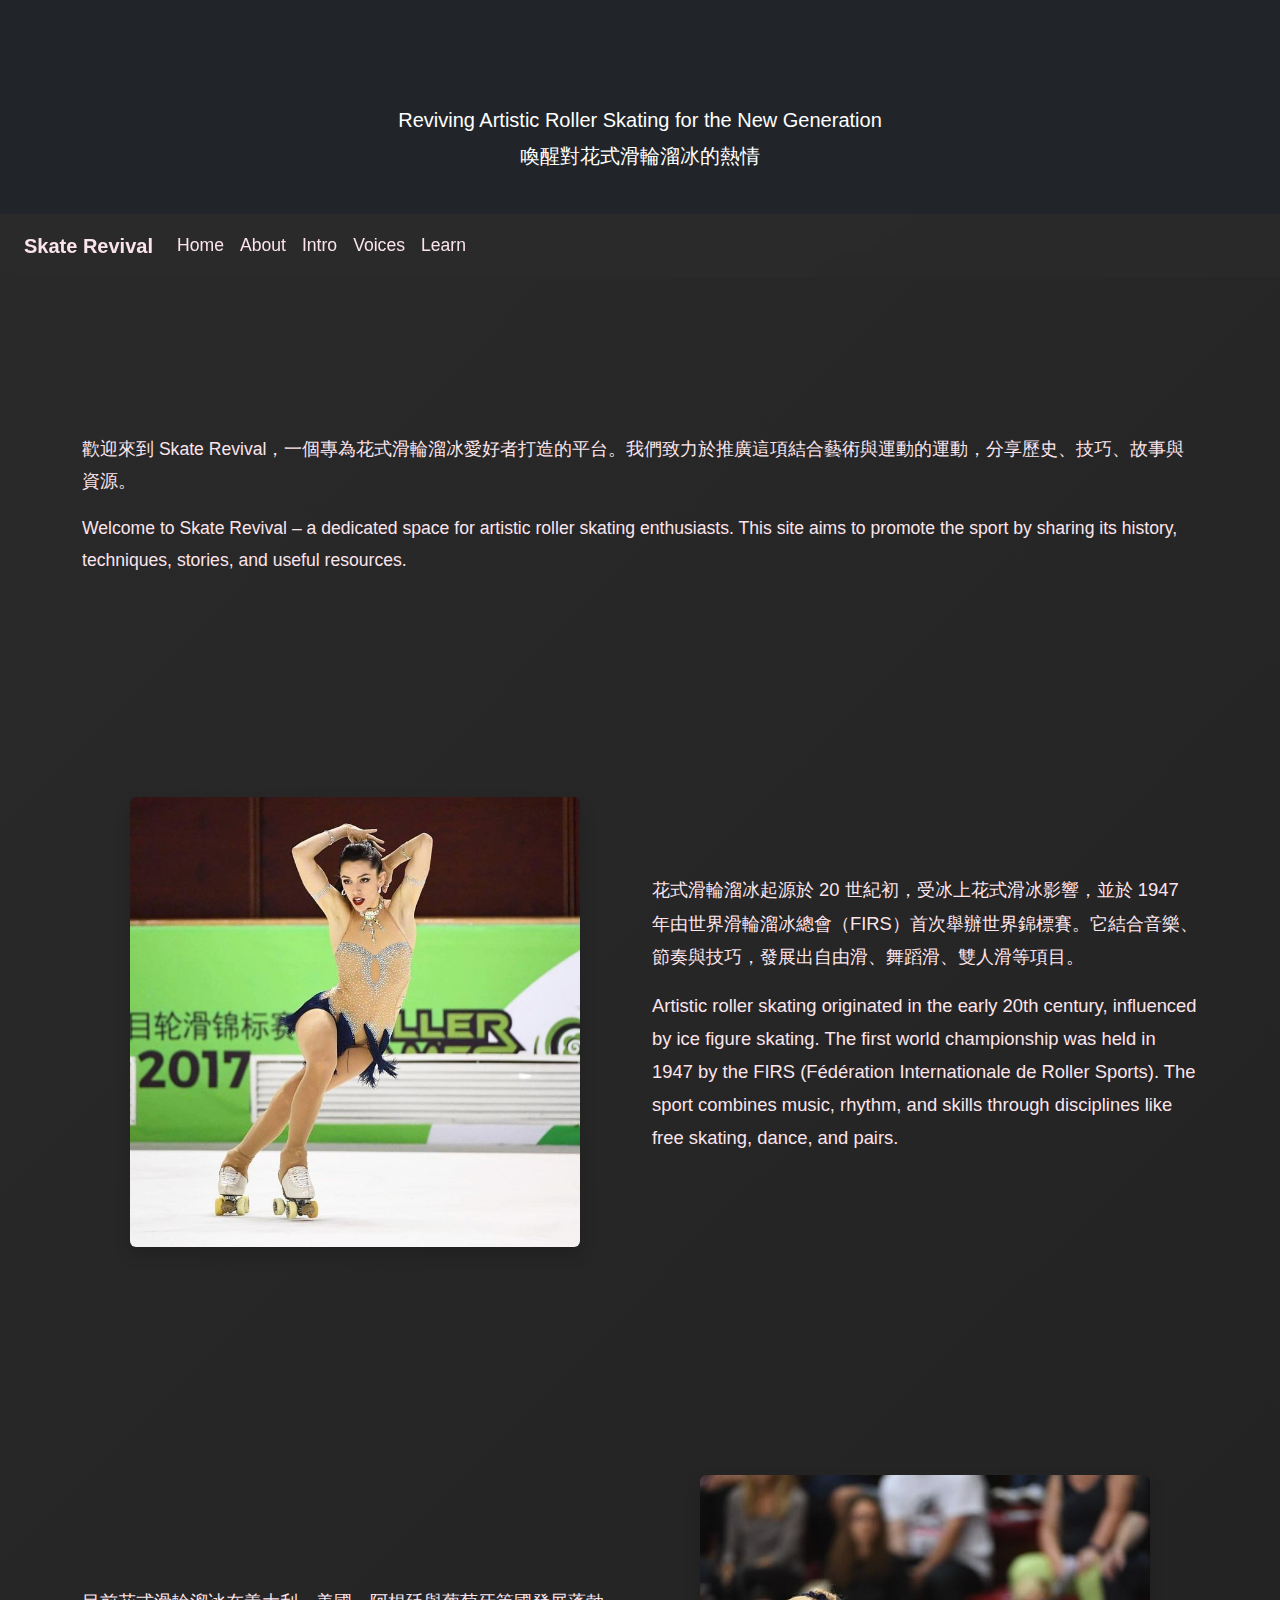
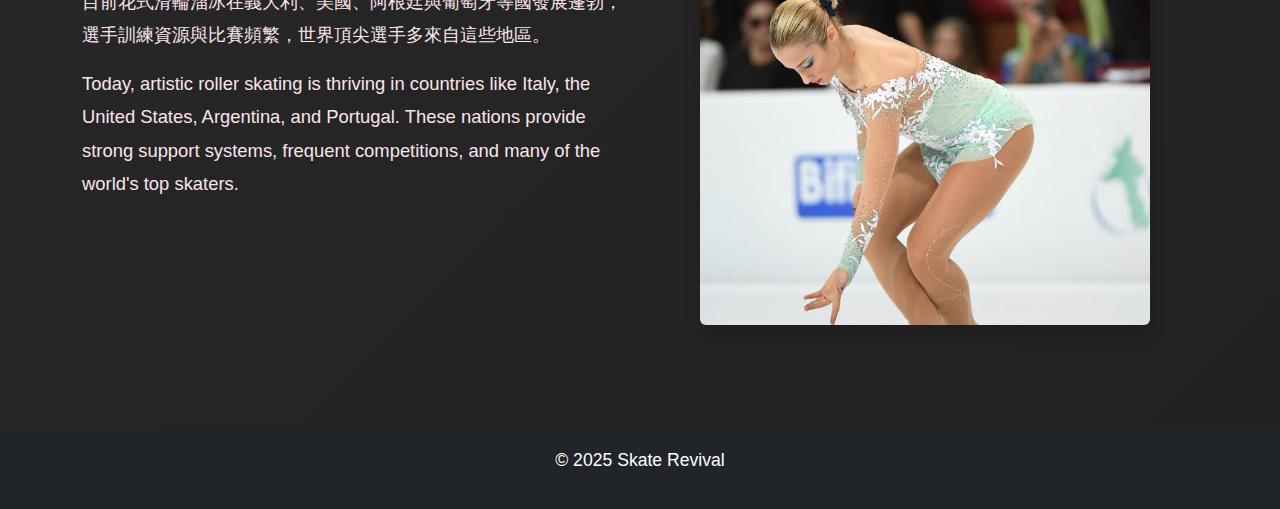
<file: index.html>
<!DOCTYPE html>
<html lang="en">
<head>
  <meta charset="UTF-8" />
  <meta name="viewport" content="width=device-width, initial-scale=1.0" />
  <title>Skate Revival</title>
  <link rel="stylesheet" href="https://cdn.jsdelivr.net/npm/bootstrap@5.3.0/dist/css/bootstrap.min.css" />
  <link rel="stylesheet" href="style.css" />
</head>
<body>
  <!-- Header -->
  <header class="bg-dark text-white p-4 text-center">
    <h1>Skate Revival</h1>
    <p class="lead">Reviving Artistic Roller Skating for the New Generation<br>喚醒對花式滑輪溜冰的熱情</p>
  </header>

  <!-- Navigation Bar -->
  <nav class="navbar navbar-expand-lg navbar-light bg-light px-4">
    <a class="navbar-brand fw-bold" href="index.html">Skate Revival</a>
    <button class="navbar-toggler" type="button" data-bs-toggle="collapse" data-bs-target="#navbarNav">
      <span class="navbar-toggler-icon"></span>
    </button>
    <div class="collapse navbar-collapse" id="navbarNav">
      <ul class="navbar-nav">
        <li class="nav-item"><a class="nav-link" href="index.html">Home</a></li>
        <li class="nav-item"><a class="nav-link" href="about.html">About</a></li>
        <li class="nav-item"><a class="nav-link" href="intro.html">Intro</a></li>
        <li class="nav-item"><a class="nav-link" href="voices.html">Voices</a></li>
        <li class="nav-item"><a class="nav-link" href="learn.html">Learn</a></li>
      </ul>
    </div>
  </nav>

  <!-- Website Introduction -->
  <section class="container py-5">
    <h2 class="text-center mb-4">網站簡介<br><small>Website Introduction</small></h2>
    <p>
      歡迎來到 Skate Revival，一個專為花式滑輪溜冰愛好者打造的平台。我們致力於推廣這項結合藝術與運動的運動，分享歷史、技巧、故事與資源。
    </p>
    <p>
      Welcome to Skate Revival – a dedicated space for artistic roller skating enthusiasts. This site aims to promote the sport by sharing its history, techniques, stories, and useful resources.
    </p>
  </section>

  <!-- Skating History -->
  <section class="container py-5">
    <h2 class="text-center mb-4">花式滑輪溜冰的歷史<br><small>History of Artistic Roller Skating</small></h2>
    <div class="row mb-4">
      <div class="col-md-6 d-flex justify-content-center">
        <img src="about1.jpg" alt="Historical Skating" class="img-fluid rounded shadow" style="width: 450px; height: 450px; object-fit: cover;">
      </div>
      <div class="col-md-6 d-flex flex-column justify-content-center" style="font-size: 1.15rem; line-height: 1.8;">
        <p>
          花式滑輪溜冰起源於 20 世紀初，受冰上花式滑冰影響，並於 1947 年由世界滑輪溜冰總會（FIRS）首次舉辦世界錦標賽。它結合音樂、節奏與技巧，發展出自由滑、舞蹈滑、雙人滑等項目。
        </p>
        <p>
          Artistic roller skating originated in the early 20th century, influenced by ice figure skating. The first world championship was held in 1947 by the FIRS (Fédération Internationale de Roller Sports). The sport combines music, rhythm, and skills through disciplines like free skating, dance, and pairs.
        </p>
      </div>
    </div>
  </section>

  <!-- Popular Countries -->
  <section class="container py-5">
    <h2 class="text-center mb-4">熱門發展國家<br><small>Popular Countries for Artistic Roller Skating</small></h2>
    <div class="row mb-4">
      <div class="col-md-6 d-flex flex-column justify-content-center" style="font-size: 1.15rem; line-height: 1.8;">
        <p>
          目前花式滑輪溜冰在義大利、美國、阿根廷與葡萄牙等國發展蓬勃，選手訓練資源與比賽頻繁，世界頂尖選手多來自這些地區。
        </p>
        <p>
          Today, artistic roller skating is thriving in countries like Italy, the United States, Argentina, and Portugal. These nations provide strong support systems, frequent competitions, and many of the world's top skaters.
        </p>
      </div>
      <div class="col-md-6 d-flex justify-content-center">
        <img src="about2.jpg" alt="Popular Countries" class="img-fluid rounded shadow" style="width: 450px; height: 450px; object-fit: cover;">
      </div>
      </div>
    </div>
  </section>

  <!-- Footer -->
  <footer class="bg-dark text-white text-center p-3">
    <p>&copy; 2025 Skate Revival</p>
  </footer>

  <script src="script.js"></script>
  <script src="https://cdn.jsdelivr.net/npm/bootstrap@5.3.0/dist/js/bootstrap.bundle.min.js"></script>
</body>
</html>
</file>
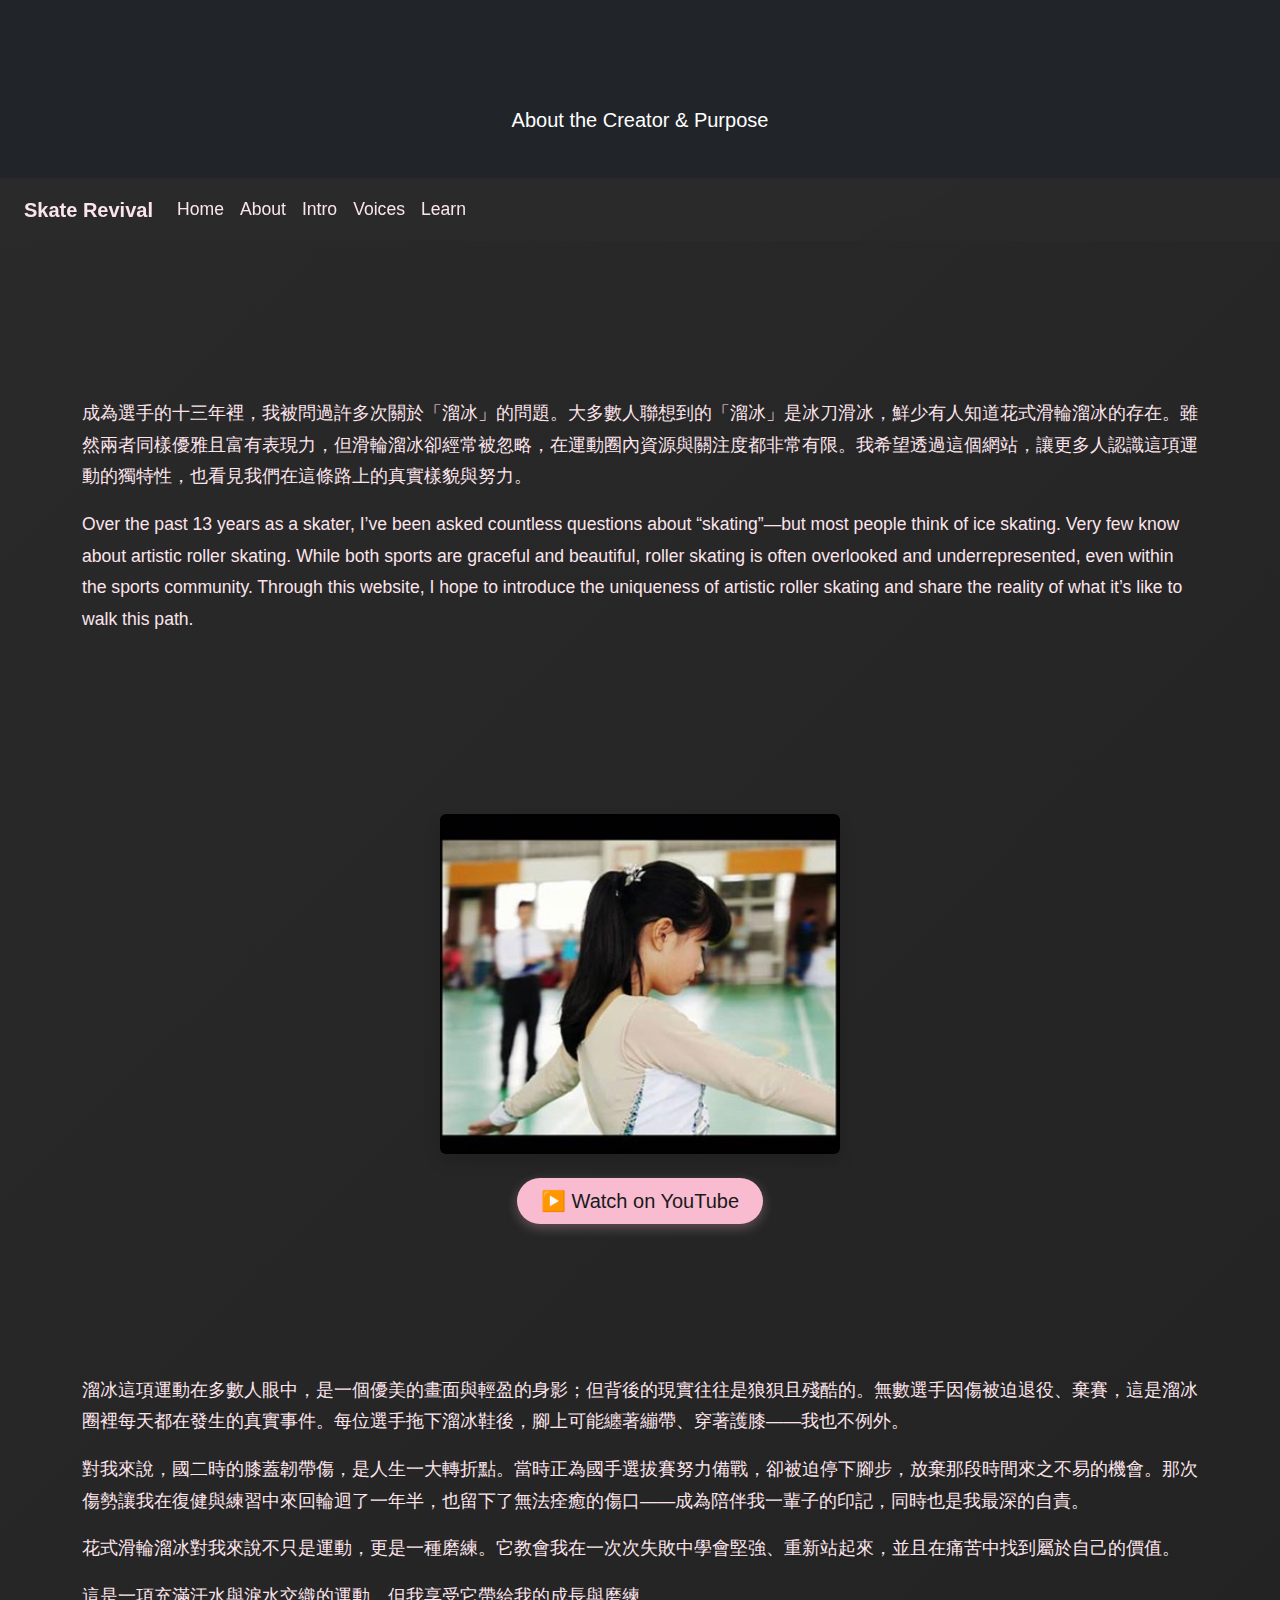
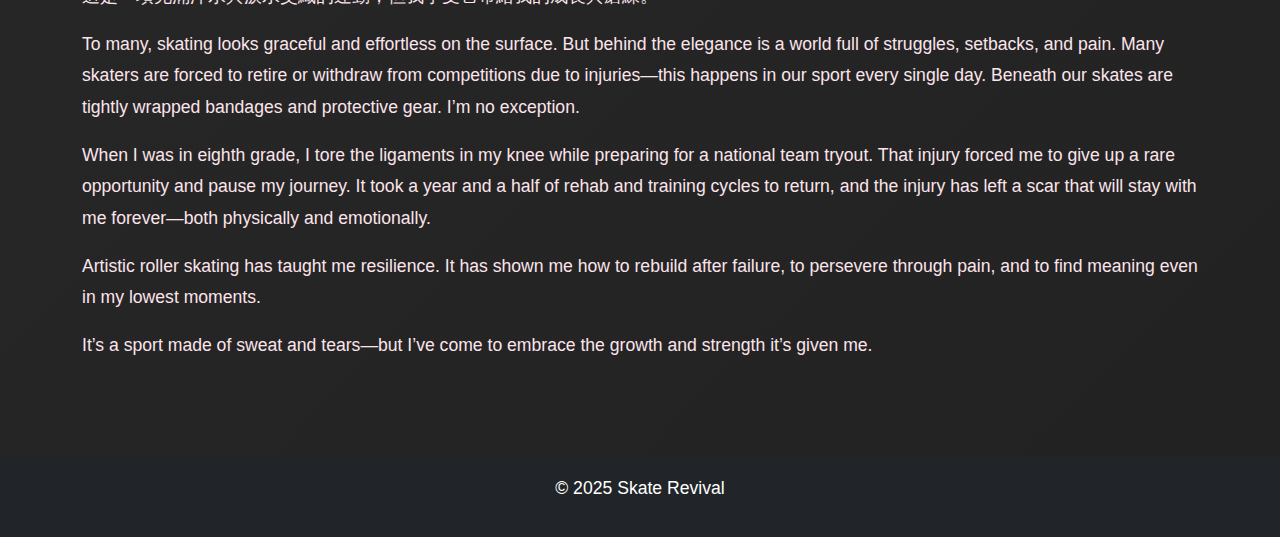
<file: about.html>
<!DOCTYPE html>
<html lang="zh-Hant">
<head>
  <meta charset="UTF-8" />
  <meta name="viewport" content="width=device-width, initial-scale=1.0"/>
  <title>About – Skate Revival</title>
  <link rel="stylesheet" href="https://cdn.jsdelivr.net/npm/bootstrap@5.3.0/dist/css/bootstrap.min.css"/>
  <link rel="stylesheet" href="style.css" />
</head>
<body>
  <!-- Header -->
  <header class="bg-dark text-white p-4 text-center">
    <h1>關於這個網站</h1>
    <p class="lead">About the Creator & Purpose</p>
  </header>

  <!-- Navbar -->
  <nav class="navbar navbar-expand-lg navbar-light bg-light px-4">
    <a class="navbar-brand fw-bold" href="index.html">Skate Revival</a>
    <button class="navbar-toggler" type="button" data-bs-toggle="collapse" data-bs-target="#navbarNav">
      <span class="navbar-toggler-icon"></span>
    </button>
    <div class="collapse navbar-collapse" id="navbarNav">
      <ul class="navbar-nav">
        <li class="nav-item"><a class="nav-link" href="index.html">Home</a></li>
        <li class="nav-item"><a class="nav-link" href="about.html">About</a></li>
        <li class="nav-item"><a class="nav-link" href="intro.html">Intro</a></li>
        <li class="nav-item"><a class="nav-link" href="voices.html">Voices</a></li>
        <li class="nav-item"><a class="nav-link" href="learn.html">Learn</a></li>
      </ul>
    </div>
  </nav>

  <!-- Website Purpose -->
  <section class="container py-5">
    <h2 class="text-center mb-4">為什麼我想做這個網站<br><small>Why I Created This Website</small></h2>
    <p>
      成為選手的十三年裡，我被問過許多次關於「溜冰」的問題。大多數人聯想到的「溜冰」是冰刀滑冰，鮮少有人知道花式滑輪溜冰的存在。雖然兩者同樣優雅且富有表現力，但滑輪溜冰卻經常被忽略，在運動圈內資源與關注度都非常有限。我希望透過這個網站，讓更多人認識這項運動的獨特性，也看見我們在這條路上的真實樣貌與努力。
    </p>
    <p>
      Over the past 13 years as a skater, I’ve been asked countless questions about “skating”—but most people think of ice skating. Very few know about artistic roller skating. While both sports are graceful and beautiful, roller skating is often overlooked and underrepresented, even within the sports community. Through this website, I hope to introduce the uniqueness of artistic roller skating and share the reality of what it’s like to walk this path.
    </p>
  </section>

  <!-- Photo & Video -->
  <section class="container py-5">
    <h2 class="text-center mb-4">🎥 我的故事 / My Story</h2>
    <div class="text-center mb-4">
      <img src="skating pc.jpg" alt="My Skating" class="img-fluid rounded shadow" style="max-width: 400px;">
    </div>
    <div class="text-center mb-5">
      <a href="https://youtube.com/shorts/OFzv0v5j5nA" target="_blank" class="btn btn-primary btn-lg">
        ▶️ Watch on YouTube
      </a>
    </div>
  </section>

  <!-- Experience Sharing -->
  <section class="container pb-5">
    <h3 class="text-center mb-4">💬 經驗分享 / Experience Sharing</h3>
    <p>
      溜冰這項運動在多數人眼中，是一個優美的畫面與輕盈的身影；但背後的現實往往是狼狽且殘酷的。無數選手因傷被迫退役、棄賽，這是溜冰圈裡每天都在發生的真實事件。每位選手拖下溜冰鞋後，腳上可能纏著繃帶、穿著護膝——我也不例外。
    </p>
    <p>
      對我來說，國二時的膝蓋韌帶傷，是人生一大轉折點。當時正為國手選拔賽努力備戰，卻被迫停下腳步，放棄那段時間來之不易的機會。那次傷勢讓我在復健與練習中來回輪迴了一年半，也留下了無法痊癒的傷口——成為陪伴我一輩子的印記，同時也是我最深的自責。
    </p>
    <p>
      花式滑輪溜冰對我來說不只是運動，更是一種磨練。它教會我在一次次失敗中學會堅強、重新站起來，並且在痛苦中找到屬於自己的價值。
    </p>
    <p>
      這是一項充滿汗水與淚水交織的運動，但我享受它帶給我的成長與磨練。
    </p>

    <p>
      To many, skating looks graceful and effortless on the surface. But behind the elegance is a world full of struggles, setbacks, and pain. Many skaters are forced to retire or withdraw from competitions due to injuries—this happens in our sport every single day. Beneath our skates are tightly wrapped bandages and protective gear. I’m no exception.
    </p>
    <p>
      When I was in eighth grade, I tore the ligaments in my knee while preparing for a national team tryout. That injury forced me to give up a rare opportunity and pause my journey. It took a year and a half of rehab and training cycles to return, and the injury has left a scar that will stay with me forever—both physically and emotionally.
    </p>
    <p>
      Artistic roller skating has taught me resilience. It has shown me how to rebuild after failure, to persevere through pain, and to find meaning even in my lowest moments.
    </p>
    <p>
      It’s a sport made of sweat and tears—but I’ve come to embrace the growth and strength it’s given me.
    </p>
  </section>

  <!-- Footer -->
  <footer class="bg-dark text-white text-center p-3">
    <p>&copy; 2025 Skate Revival</p>
  </footer>

  <!-- JS -->
  <script src="script.js"></script>
  <script src="https://cdn.jsdelivr.net/npm/bootstrap@5.3.0/dist/js/bootstrap.bundle.min.js"></script>
</body>
</html>
</file>
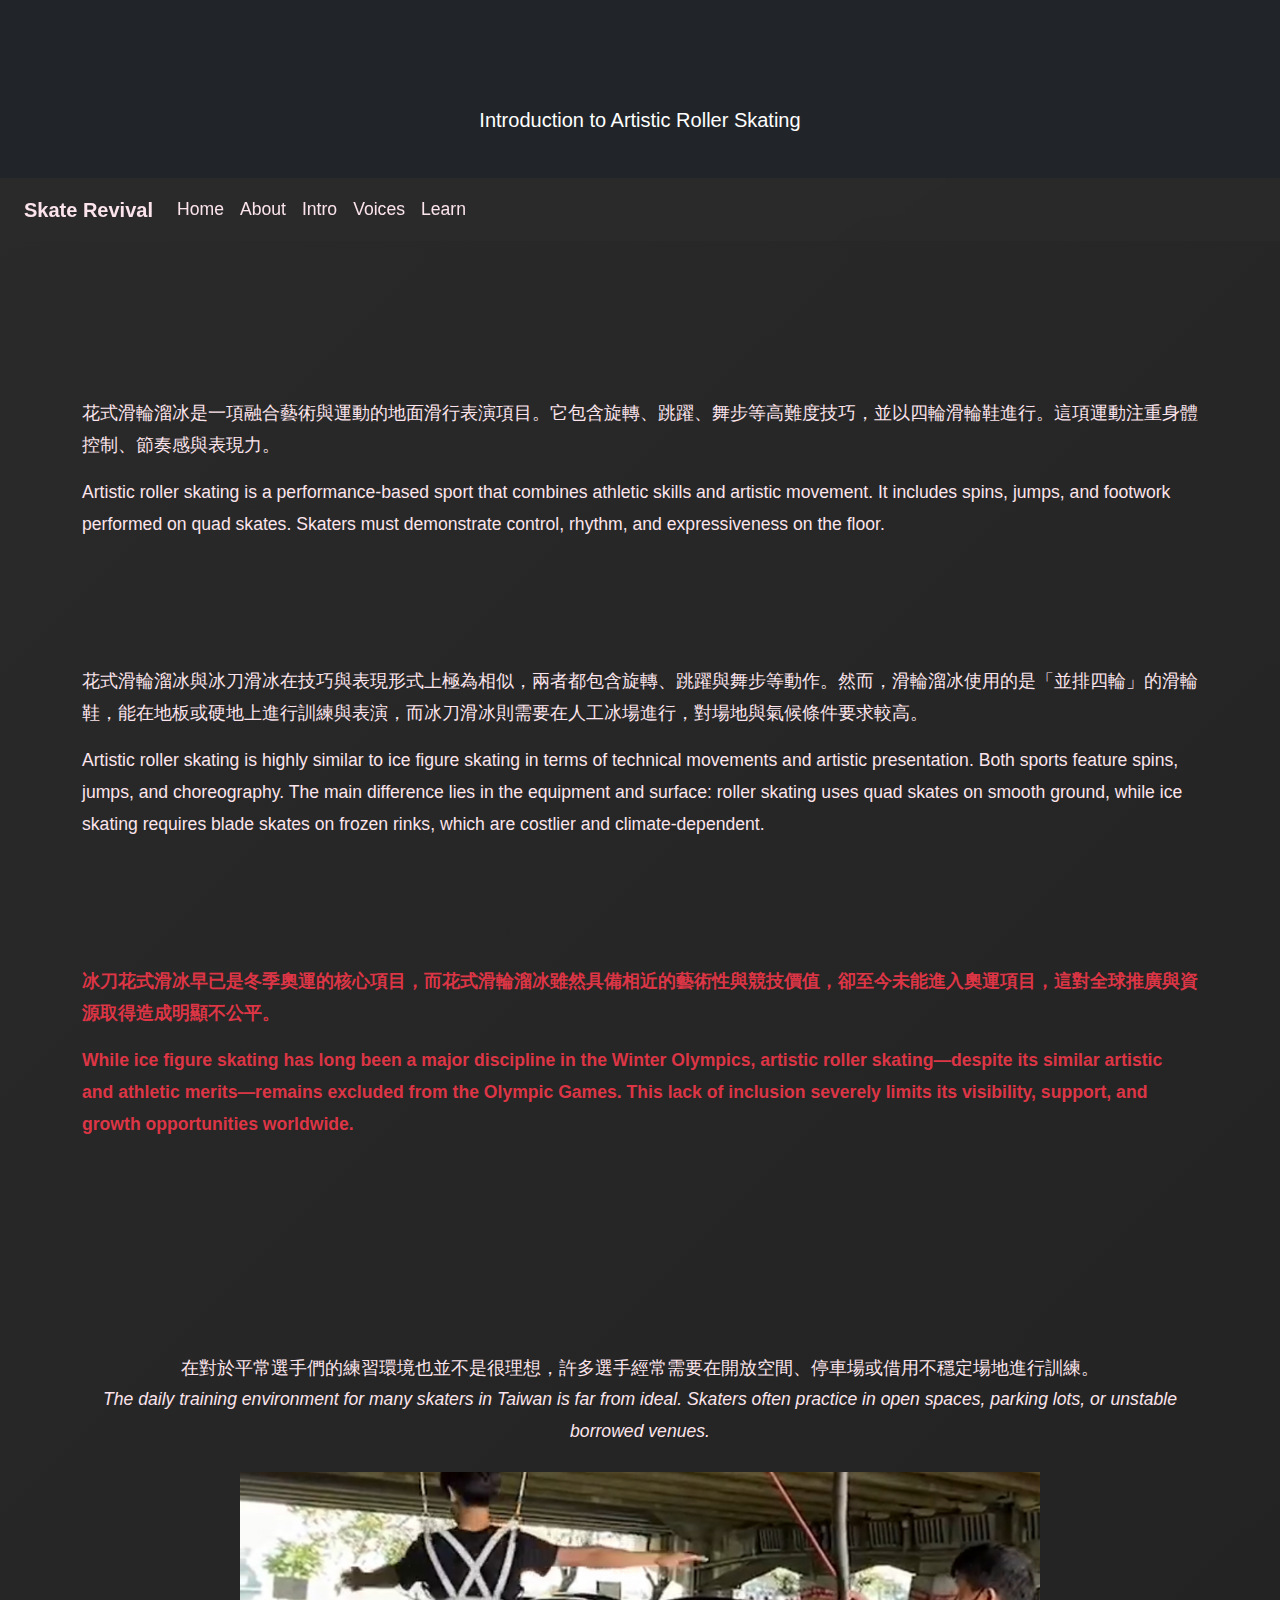
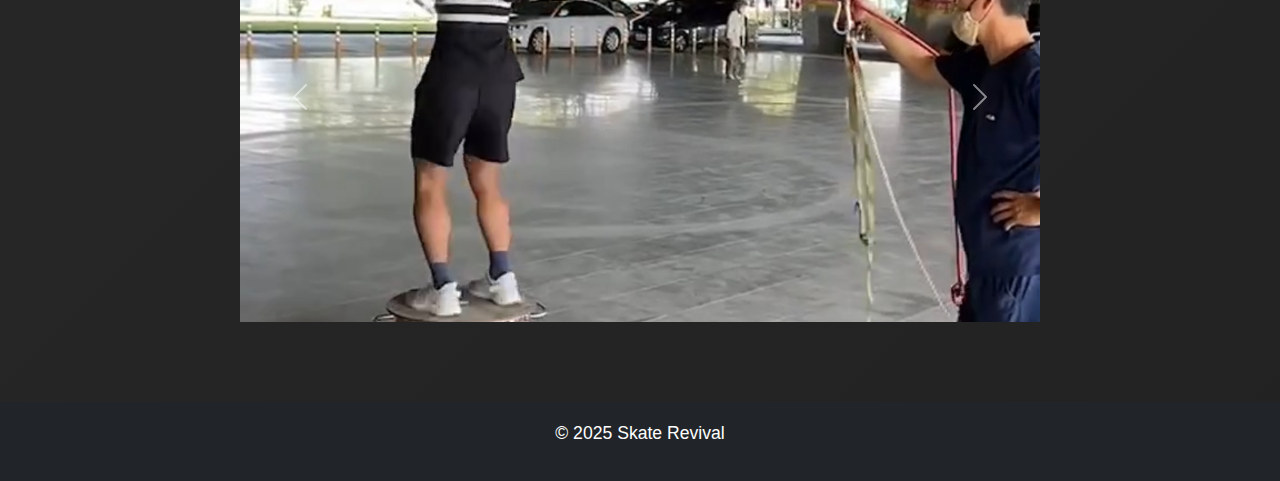
<file: intro.html>
<!DOCTYPE html>
<html lang="zh-Hant">
<head>
  <meta charset="UTF-8" />
  <meta name="viewport" content="width=device-width, initial-scale=1.0"/>
  <title>Intro – Skate Revival</title>
  <link rel="stylesheet" href="https://cdn.jsdelivr.net/npm/bootstrap@5.3.0/dist/css/bootstrap.min.css" />
  <link rel="stylesheet" href="style.css" />
</head>
<body>
  <!-- Header -->
  <header class="bg-dark text-white p-4 text-center">
    <h1>運動簡介</h1>
    <p class="lead">Introduction to Artistic Roller Skating</p>
  </header>

  <!-- Navbar -->
  <nav class="navbar navbar-expand-lg navbar-light bg-light px-4">
    <a class="navbar-brand fw-bold" href="index.html">Skate Revival</a>
    <button class="navbar-toggler" type="button" data-bs-toggle="collapse" data-bs-target="#navbarNav">
      <span class="navbar-toggler-icon"></span>
    </button>
    <div class="collapse navbar-collapse" id="navbarNav">
      <ul class="navbar-nav">
        <li class="nav-item"><a class="nav-link" href="index.html">Home</a></li>
        <li class="nav-item"><a class="nav-link" href="about.html">About</a></li>
        <li class="nav-item"><a class="nav-link" href="intro.html">Intro</a></li>
        <li class="nav-item"><a class="nav-link" href="voices.html">Voices</a></li>
        <li class="nav-item"><a class="nav-link" href="learn.html">Learn</a></li>
      </ul>
    </div>
  </nav>

  <!-- Intro Section -->
  <section class="container py-5">
    <h2 class="text-center mb-4">關於這項運動<br><small>What is Artistic Roller Skating?</small></h2>
    <p>
      花式滑輪溜冰是一項融合藝術與運動的地面滑行表演項目。它包含旋轉、跳躍、舞步等高難度技巧，並以四輪滑輪鞋進行。這項運動注重身體控制、節奏感與表現力。
    </p>
    <p>
      Artistic roller skating is a performance-based sport that combines athletic skills and artistic movement. It includes spins, jumps, and footwork performed on quad skates. Skaters must demonstrate control, rhythm, and expressiveness on the floor.
    </p>

    <!-- Comparison -->
    <h3 class="text-center mt-5 mb-3">🌟 與冰刀花式滑輪的比較<br><small>Comparison with Ice Figure Skating</small></h3>
    <p>
      花式滑輪溜冰與冰刀滑冰在技巧與表現形式上極為相似，兩者都包含旋轉、跳躍與舞步等動作。然而，滑輪溜冰使用的是「並排四輪」的滑輪鞋，能在地板或硬地上進行訓練與表演，而冰刀滑冰則需要在人工冰場進行，對場地與氣候條件要求較高。
    </p>
    <p>
      Artistic roller skating is highly similar to ice figure skating in terms of technical movements and artistic presentation. Both sports feature spins, jumps, and choreography. The main difference lies in the equipment and surface: roller skating uses quad skates on smooth ground, while ice skating requires blade skates on frozen rinks, which are costlier and climate-dependent.
    </p>

    <!-- Olympics -->
    <h3 class="text-center mt-5 mb-3">🏅 為什麼滑輪溜冰該被看見？<br><small>Why Artistic Roller Skating Deserves Olympic Recognition</small></h3>
    <p class="fw-bold text-danger">
      冰刀花式滑冰早已是冬季奧運的核心項目，而花式滑輪溜冰雖然具備相近的藝術性與競技價值，卻至今未能進入奧運項目，這對全球推廣與資源取得造成明顯不公平。
    </p>
    <p class="fw-bold text-danger">
      While ice figure skating has long been a major discipline in the Winter Olympics, artistic roller skating—despite its similar artistic and athletic merits—remains excluded from the Olympic Games. This lack of inclusion severely limits its visibility, support, and growth opportunities worldwide.
    </p>
  </section>

  <!-- Environment + Carousel Section -->
  <section class="container py-5">
    <h2 class="text-center mb-3">
      台灣選手們不完善的練習環境<br>
      <small>The Incomplete Training Environment for Skaters in Taiwan</small>
    </h2>

    <p class="text-center mb-4">
      在對於平常選手們的練習環境也並不是很理想，許多選手經常需要在開放空間、停車場或借用不穩定場地進行訓練。<br>
      <em>The daily training environment for many skaters in Taiwan is far from ideal. Skaters often practice in open spaces, parking lots, or unstable borrowed venues.</em>
    </p>

    <!-- Carousel -->
    <div class="mx-auto" style="max-width: 800px;">
      <div id="skatingCarousel" class="carousel slide" data-bs-ride="carousel" data-bs-interval="1500" data-bs-pause="false">
        <div class="carousel-inner">
          <div class="carousel-item active">
            <div style="width: 100%; height: 450px; overflow: hidden;">
              <img src="intro1.jpg" class="d-block w-100" style="height: 100%; object-fit: cover;" alt="Skating Image 1">
            </div>
          </div>
          <div class="carousel-item">
            <div style="width: 100%; height: 450px; overflow: hidden;">
              <img src="intro2.jpg" class="d-block w-100" style="height: 100%; object-fit: cover;" alt="Skating Image 2">
            </div>
          </div>
          <div class="carousel-item">
            <div style="width: 100%; height: 450px; overflow: hidden;">
              <img src="intro3.JPG" class="d-block w-100" style="height: 100%; object-fit: cover;" alt="Skating Image 3">
            </div>
          </div>
        </div>

        <!-- Controls -->
        <button class="carousel-control-prev" type="button" data-bs-target="#skatingCarousel" data-bs-slide="prev">
          <span class="carousel-control-prev-icon" aria-hidden="true"></span>
          <span class="visually-hidden">Previous</span>
        </button>
        <button class="carousel-control-next" type="button" data-bs-target="#skatingCarousel" data-bs-slide="next">
          <span class="carousel-control-next-icon" aria-hidden="true"></span>
          <span class="visually-hidden">Next</span>
        </button>
      </div>
    </div>
  </section>

  <!-- Footer -->
  <footer class="bg-dark text-white text-center p-3">
    <p>&copy; 2025 Skate Revival</p>
  </footer>

  <!-- JS -->
  <script src="script.js"></script>
  <script src="https://cdn.jsdelivr.net/npm/bootstrap@5.3.0/dist/js/bootstrap.bundle.min.js"></script>
</body>
</html>
</file>
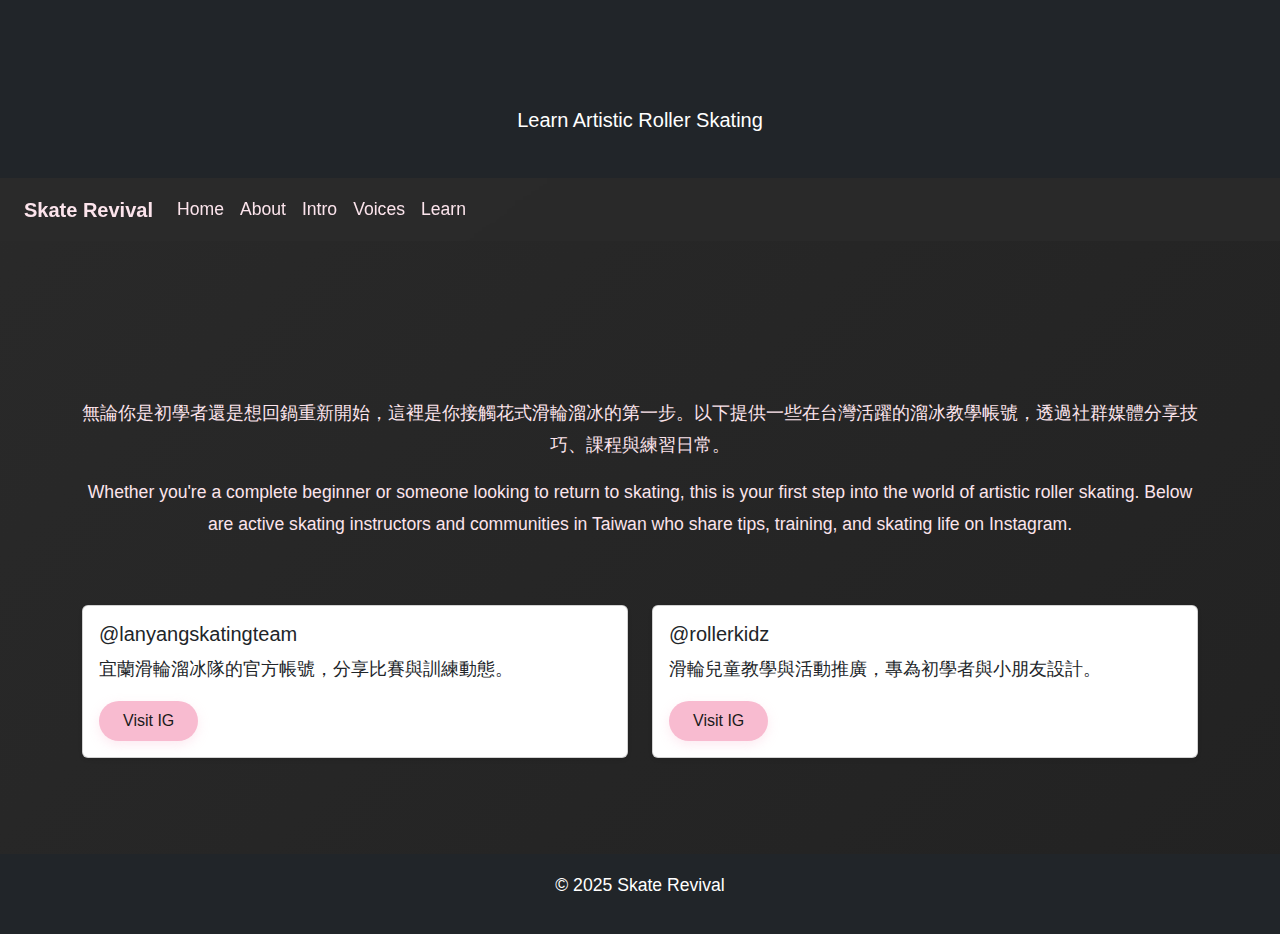
<file: learn.html>
<!DOCTYPE html>
<html lang="zh-Hant">
<head>
  <meta charset="UTF-8" />
  <meta name="viewport" content="width=device-width, initial-scale=1.0"/>
  <title>Learn – Skate Revival</title>
  <link rel="stylesheet" href="https://cdn.jsdelivr.net/npm/bootstrap@5.3.0/dist/css/bootstrap.min.css" />
  <link rel="stylesheet" href="style.css" />
</head>
<body>
  <!-- Header -->
  <header class="bg-dark text-white p-4 text-center">
    <h1>學習花式滑輪溜冰</h1>
    <p class="lead">Learn Artistic Roller Skating</p>
  </header>

  <!-- Navbar -->
  <nav class="navbar navbar-expand-lg navbar-light bg-light px-4">
    <a class="navbar-brand fw-bold" href="index.html">Skate Revival</a>
    <button class="navbar-toggler" type="button" data-bs-toggle="collapse" data-bs-target="#navbarNav">
      <span class="navbar-toggler-icon"></span>
    </button>
    <div class="collapse navbar-collapse" id="navbarNav">
      <ul class="navbar-nav">
        <li class="nav-item"><a class="nav-link" href="index.html">Home</a></li>
        <li class="nav-item"><a class="nav-link" href="about.html">About</a></li>
        <li class="nav-item"><a class="nav-link" href="intro.html">Intro</a></li>
        <li class="nav-item"><a class="nav-link" href="voices.html">Voices</a></li>
        <li class="nav-item"><a class="nav-link" href="learn.html">Learn</a></li>
      </ul>
    </div>
  </nav>

  <!-- Intro Text -->
  <section class="container py-5">
    <h2 class="text-center mb-4">開始學習花式滑輪溜冰<br><small>Start Learning Artistic Roller Skating</small></h2>
    <p class="text-center">
      無論你是初學者還是想回鍋重新開始，這裡是你接觸花式滑輪溜冰的第一步。以下提供一些在台灣活躍的溜冰教學帳號，透過社群媒體分享技巧、課程與練習日常。
    </p>
    <p class="text-center">
      Whether you're a complete beginner or someone looking to return to skating, this is your first step into the world of artistic roller skating. Below are active skating instructors and communities in Taiwan who share tips, training, and skating life on Instagram.
    </p>
  </section>

  <!-- IG Cards -->
  <section class="container pb-5">
    <div class="row">
      <div class="col-md-6 mb-3">
        <div class="card h-100 shadow-sm">
          <div class="card-body">
            <h5 class="card-title">@lanyangskatingteam</h5>
            <p class="card-text">宜蘭滑輪溜冰隊的官方帳號，分享比賽與訓練動態。</p>
            <a href="https://www.instagram.com/lanyangskatingteam" target="_blank" class="btn btn-outline-primary">Visit IG</a>
          </div>
        </div>
      </div>
      <div class="col-md-6 mb-3">
        <div class="card h-100 shadow-sm">
          <div class="card-body">
            <h5 class="card-title">@rollerkidz</h5>
            <p class="card-text">滑輪兒童教學與活動推廣，專為初學者與小朋友設計。</p>
            <a href="https://www.instagram.com/rollerkidz" target="_blank" class="btn btn-outline-primary">Visit IG</a>
          </div>
        </div>
      </div>
    </div>
  </section>

  <!-- Footer -->
  <footer class="bg-dark text-white text-center p-3">
    <p>&copy; 2025 Skate Revival</p>
  </footer>

  <!-- JS -->
  <script src="script.js"></script>
  <script src="https://cdn.jsdelivr.net/npm/bootstrap@5.3.0/dist/js/bootstrap.bundle.min.js"></script>
</body>
</html>
</file>
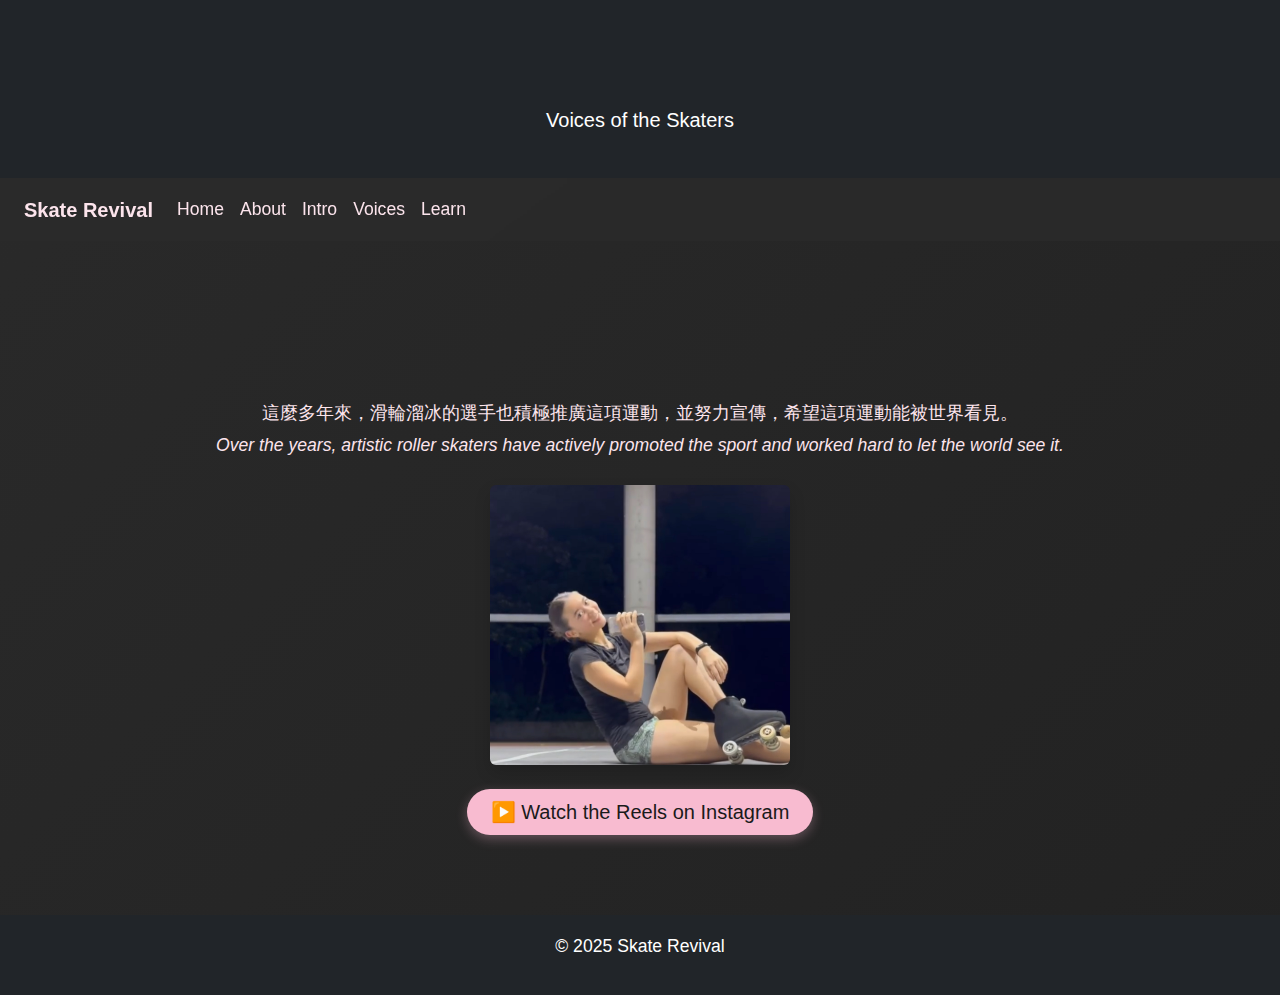
<file: voices.html>
<!DOCTYPE html>
<html lang="zh-Hant">
<head>
  <meta charset="UTF-8" />
  <meta name="viewport" content="width=device-width, initial-scale=1.0"/>
  <title>選手們的心聲 – Skate Revival</title>
  <link rel="stylesheet" href="https://cdn.jsdelivr.net/npm/bootstrap@5.3.0/dist/css/bootstrap.min.css" />
  <link rel="stylesheet" href="style.css" />
</head>
<body>
  <!-- Header -->
  <header class="bg-dark text-white p-4 text-center">
    <h1>選手們的心聲</h1>
    <p class="lead">Voices of the Skaters</p>
  </header>

  <!-- Navbar -->
  <nav class="navbar navbar-expand-lg navbar-light bg-light px-4">
    <a class="navbar-brand fw-bold" href="index.html">Skate Revival</a>
    <button class="navbar-toggler" type="button" data-bs-toggle="collapse" data-bs-target="#navbarNav">
      <span class="navbar-toggler-icon"></span>
    </button>
    <div class="collapse navbar-collapse" id="navbarNav">
      <ul class="navbar-nav">
        <li class="nav-item"><a class="nav-link" href="index.html">Home</a></li>
        <li class="nav-item"><a class="nav-link" href="about.html">About</a></li>
        <li class="nav-item"><a class="nav-link" href="intro.html">Intro</a></li>
        <li class="nav-item"><a class="nav-link" href="voices.html">Voices</a></li>
        <li class="nav-item"><a class="nav-link" href="learn.html">Learn</a></li>
      </ul>
    </div>
  </nav>

  <!-- Content -->
  <section class="container py-5">
    <h2 class="text-center mb-4">💬 推廣滑輪溜冰的心聲<br><small>Voices for Promoting the Sport</small></h2>

    <p class="text-center">
      這麼多年來，滑輪溜冰的選手也積極推廣這項運動，並努力宣傳，希望這項運動能被世界看見。<br>
      <em>Over the years, artistic roller skaters have actively promoted the sport and worked hard to let the world see it.</em>
    </p>

    <!-- 選手圖片 -->
    <div class="text-center my-4">
      <img src="skating ps 2.jpg" alt="Skater Promotion" class="img-fluid rounded shadow" style="max-width: 300px;">
    </div>

    <!-- Instagram Reels 按鈕 -->
    <div class="text-center">
      <a href="https://www.instagram.com/reel/C-DNR6NpxUk/?utm_source=ig_web_button_share_sheet" target="_blank" class="btn btn-danger btn-lg">
        ▶️ Watch the Reels on Instagram
      </a>
    </div>
  </section>

  <!-- Footer -->
  <footer class="bg-dark text-white text-center p-3">
    <p>&copy; 2025 Skate Revival</p>
  </footer>

  <!-- JS -->
  <script src="script.js"></script>
  <script src="https://cdn.jsdelivr.net/npm/bootstrap@5.3.0/dist/js/bootstrap.bundle.min.js"></script>
</body>
</html>
</file>
<file: style.css>
/* === style.css (黑粉淺粉風格 + 區塊樣式強化 + 粒子背景 + 體驗升級) === */

body {
  font-family: 'Helvetica Neue', sans-serif;
  line-height: 1.8;
  background: linear-gradient(-45deg, #000000, #1a1a1a, #2a2a2a);
  background-size: 400% 400%;
  animation: gradientFlow 15s ease infinite;
  color: #fce4ec;
  scroll-behavior: smooth;
  font-size: 1.1rem;
}

/* 星星粒子背景容器 */
#stars-canvas {
  position: fixed;
  top: 0;
  left: 0;
  width: 100%;
  height: 100%;
  z-index: -1;
  background: transparent;
}

h1, h2, h3 {
  font-weight: 700;
  color: #f8bbd0;
  opacity: 0;
  transform: translateY(30px);
  animation: fadeSlideIn 1s ease forwards;
}

h1 {
  font-size: 2.8rem;
  margin-bottom: 1.5rem;
  animation-delay: 0.1s;
}

h2 {
  font-size: 2.2rem;
  margin-bottom: 1.25rem;
  animation-delay: 0.2s;
}

h3 {
  font-size: 1.6rem;
  margin-bottom: 1rem;
  animation-delay: 0.3s;
}

@keyframes fadeSlideIn {
  to {
    opacity: 1;
    transform: translateY(0);
  }
}

@keyframes gradientFlow {
  0% { background-position: 0% 50%; }
  50% { background-position: 100% 50%; }
  100% { background-position: 0% 50%; }
}

.section-light {
  background-color: #2a2a2a;
  padding: 3rem 1.5rem;
  border-radius: 16px;
  margin-bottom: 2rem;
  transition: all 0.3s ease;
}

.section-light:hover {
  transform: translateY(-5px);
  box-shadow: 0 12px 20px rgba(0, 0, 0, 0.3);
}

footer {
  margin-top: 2rem;
  background-color: #2a2a2a;
  color: #f8bbd0;
}

/* Navbar Styling */
.navbar {
  position: sticky;
  top: 0;
  z-index: 1000;
  backdrop-filter: blur(10px);
  background-color: rgba(42, 42, 42, 0.85) !important;
}

.navbar-brand, .nav-link {
  color: #fce4ec !important;
  transition: color 0.3s ease, border-bottom 0.3s ease;
  font-weight: 500;
}

.nav-link:hover {
  color: #f8bbd0 !important;
  border-bottom: 2px solid #f8bbd0;
}

.nav-link.active {
  font-weight: bold;
  color: #f8bbd0 !important;
}

/* Image Hover Zoom + Brightness + Shadow */
img {
  box-shadow: 0 8px 20px rgba(0, 0, 0, 0.3);
  transition: transform 0.3s ease, filter 0.3s ease, box-shadow 0.3s ease;
}

img:hover {
  transform: scale(1.03);
  filter: brightness(1.1);
  box-shadow: 0 12px 28px rgba(0, 0, 0, 0.4);
}

/* Button Enhancements */
.btn {
  border-radius: 50px;
  padding: 0.5rem 1.5rem;
  background-color: #f8bbd0;
  color: #1a1a1a;
  border: none;
  box-shadow: 0 4px 12px rgba(248, 187, 208, 0.3);
  transition: transform 0.2s ease, box-shadow 0.2s ease;
}

.btn:hover {
  transform: translateY(-2px);
  box-shadow: 0 6px 15px rgba(248, 187, 208, 0.4);
  background-color: #f48fb1;
}

/* Section Fade-in Animation */
.fade-in {
  opacity: 0;
  transform: translateY(30px);
  transition: all 0.8s ease-out;
}

.fade-in.show {
  opacity: 1;
  transform: translateY(0);
}

/* 回到頂部按鈕 */
#backToTop {
  position: fixed;
  bottom: 30px;
  right: 30px;
  background: #f8bbd0;
  color: #1a1a1a;
  border: none;
  border-radius: 50%;
  padding: 12px 16px;
  font-size: 20px;
  box-shadow: 0 6px 12px rgba(0, 0, 0, 0.2);
  display: none;
  z-index: 999;
  transition: all 0.3s ease;
}

#backToTop:hover {
  background: #f48fb1;
  transform: translateY(-3px);
}
</file>
